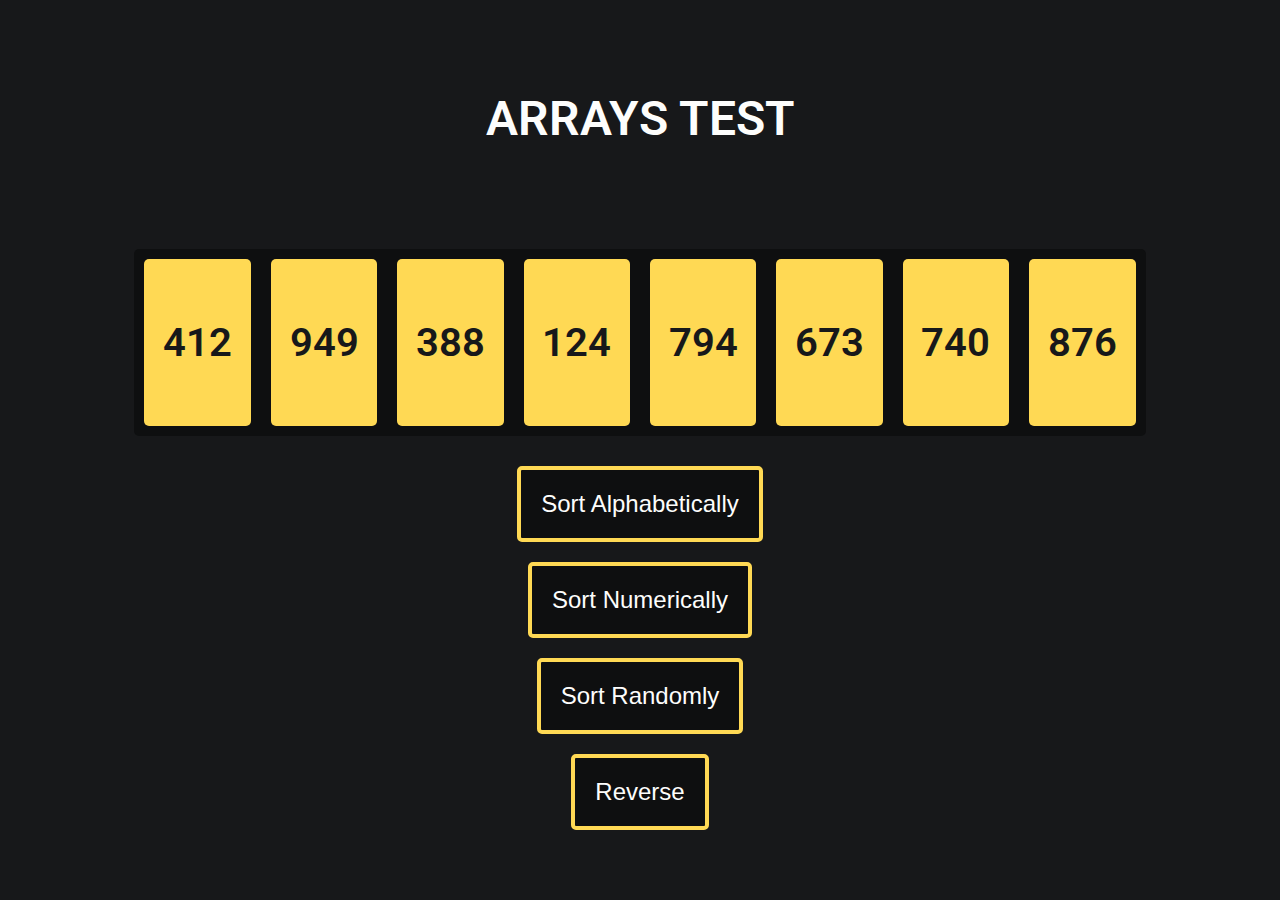
<file: arrays/index.html>
<!DOCTYPE html>

<html>

<head>
    <title>Arrays test</title>

    <meta name="viewport" content="width=device-width, initial-scale=1.0">

    <link rel="stylesheet" href="styles.css">
    <script src="myscripts.js"></script>

    <link rel="preconnect" href="https://fonts.googleapis.com">
    <link rel="preconnect" href="https://fonts.gstatic.com" crossorigin>
    <link href="https://fonts.googleapis.com/css2?family=Roboto:wght@100;300;400;500;700;900&display=swap" rel="stylesheet">
</head>

<body>
    <h1 id="middle_text">ARRAYS TEST</h1>
    <div id="container">
    </div>
    <button type="button" class="button" onclick="sort_aph()">Sort Alphabetically</button>
    <button type="button" class="button" onclick="sort_num()">Sort Numerically</button>
    <button type="button" class="button" onclick="sort_ran()">Sort Randomly</button>
    <button type="button" class="button" onclick="sort_reverse()">Reverse</button>
</body>

</html>
</file>
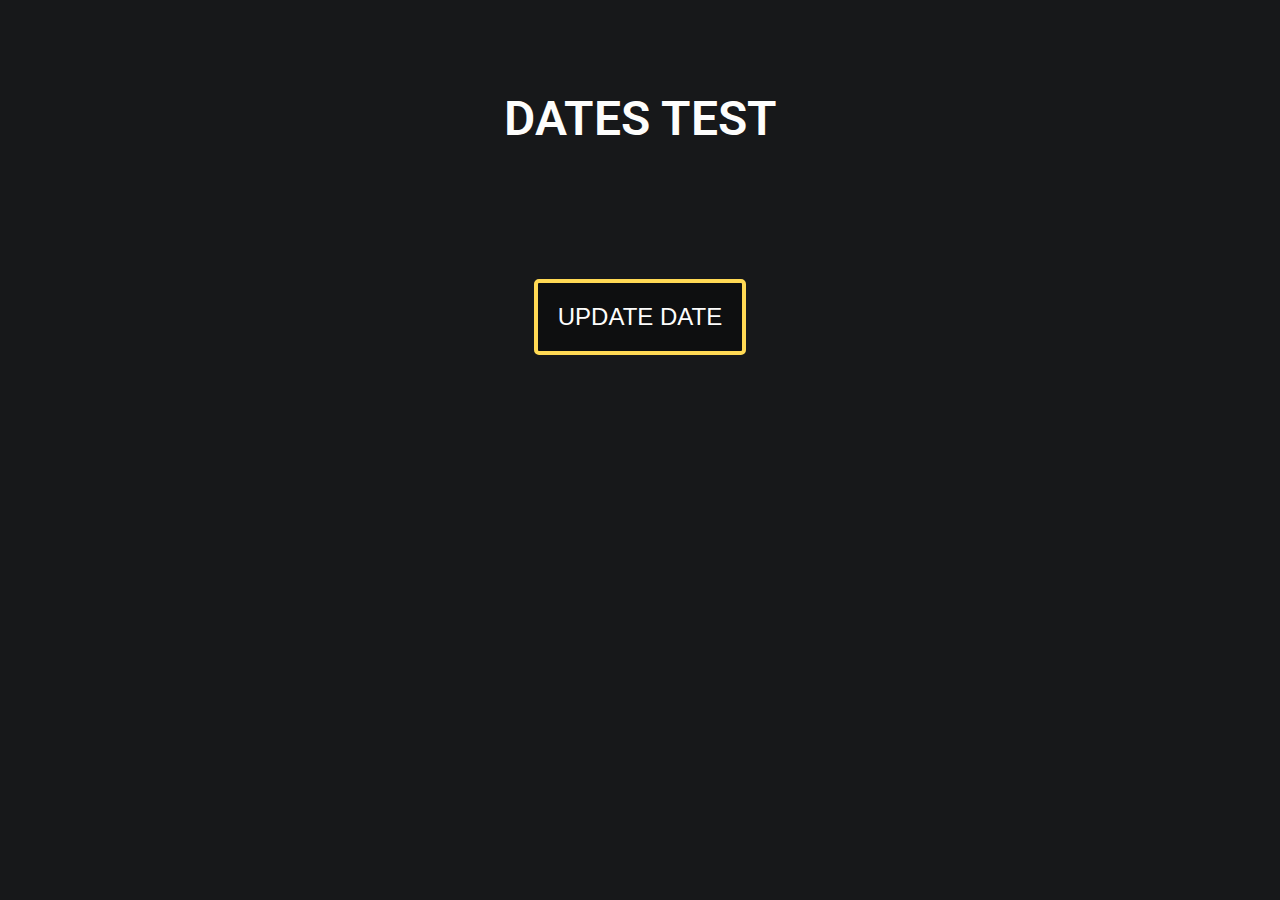
<file: dates/index.html>
<!DOCTYPE html>

<html>

<head>
    <title>Dates test</title>

    <meta name="viewport" content="width=device-width, initial-scale=1.0">

    <link rel="stylesheet" href="styles.css">
    <script src="myscripts.js"></script>

    <link rel="preconnect" href="https://fonts.googleapis.com">
    <link rel="preconnect" href="https://fonts.gstatic.com" crossorigin>
    <link href="https://fonts.googleapis.com/css2?family=Roboto:wght@100;300;400;500;700;900&display=swap" rel="stylesheet">

</head>

<body>
    <h1 id="middle_text">DATES TEST</h1>
    <div id="container"></div>
    <button type="button" class="button" onclick="update_date()">UPDATE DATE</button>
</body>

</html>
</file>
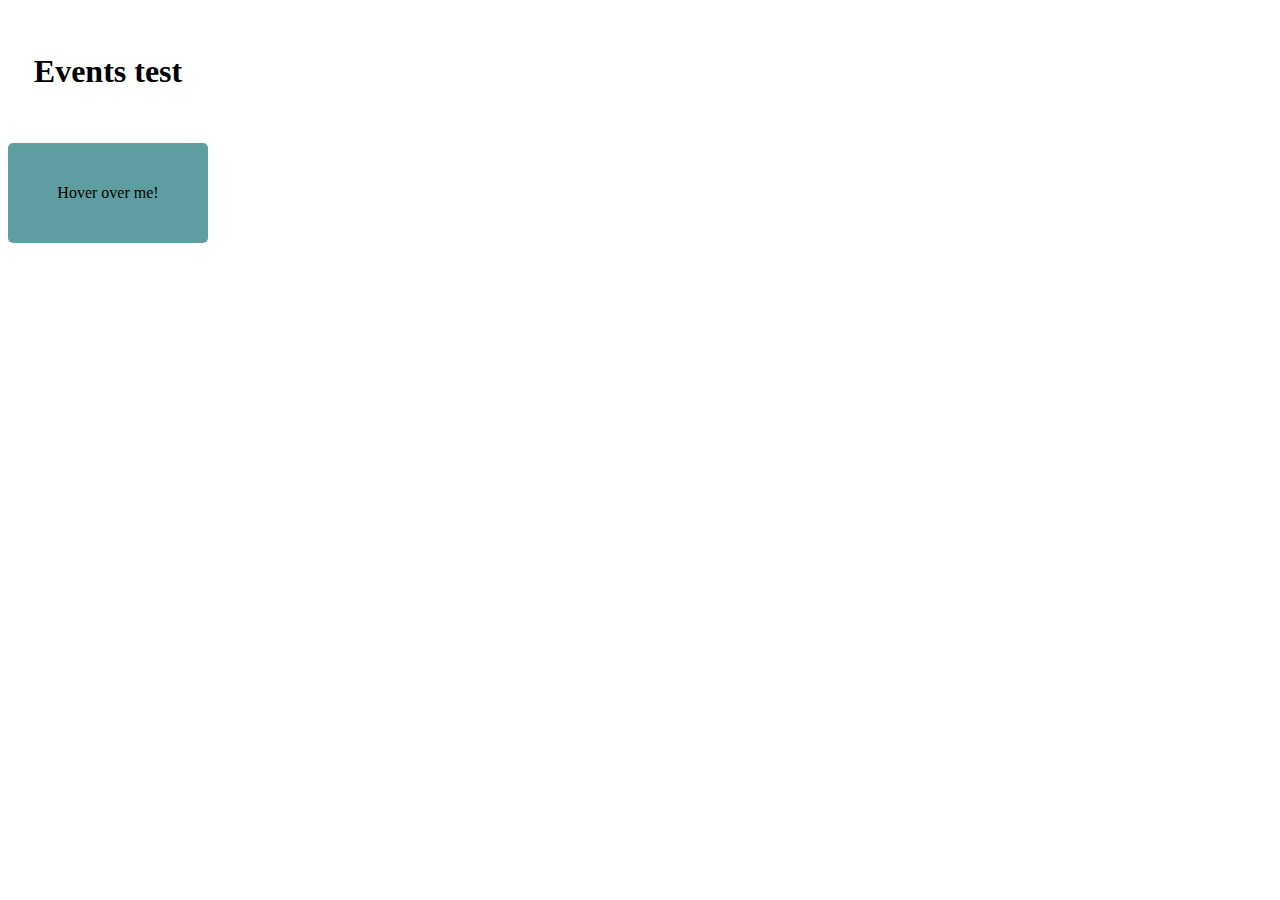
<file: events/index.html>
<!DOCTYPE html>

<head>
    <link rel="stylesheet" href="styles.css">
    <script src="myscripts.js"></script>
</head>

<body>
    <h1 id="header">Events test</h1>
    <div id="test" onmouseenter="enter()" onmouseleave="leave()">
        <p>Hover over me!</p>
    </div>
</body>
</file>
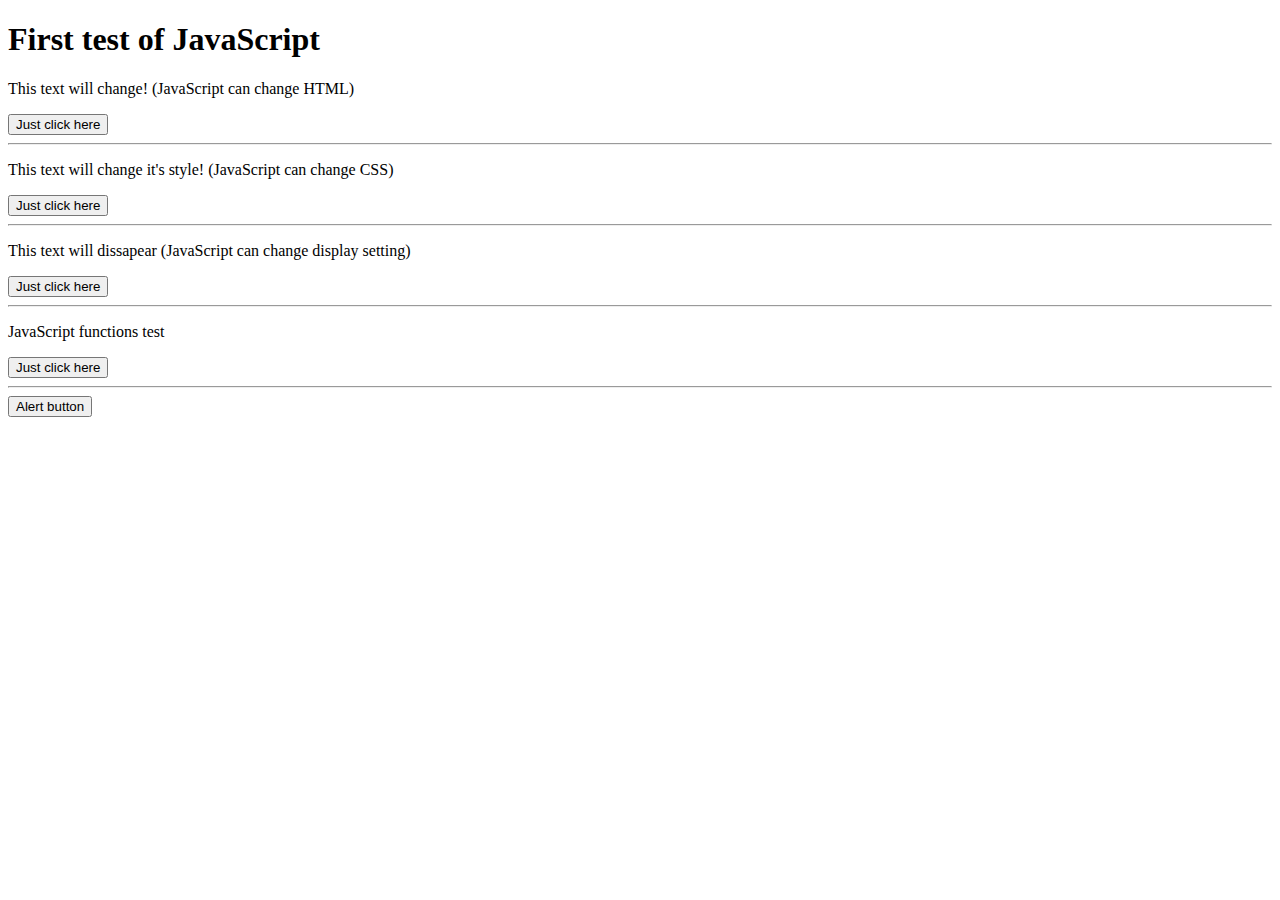
<file: first/index.html>
<!DOCTYPE html>
<html>

<head>

</head>

<body>
    <h1>First test of JavaScript</h1>
    <p id="test">This text will change! (JavaScript can change HTML)</p>
    <button type="button" onclick="document.getElementById('test').innerHTML = 'This is cool 😎👍'">Just click here</button>
    <hr>

    <p id="css-test">This text will change it's style! (JavaScript can change CSS)</p>
    <button type="button" onclick="document.getElementById('css-test').style.color = '#e65f55'">Just click here</button>
    <hr>

    <p id="display-test">This text will dissapear (JavaScript can change display setting)</p>
    <button type="button" onclick="document.getElementById('display-test').style.display = 'none'">Just click here</button>
    <hr>
    
    <p id="functions-test">JavaScript functions test </p>
    <button type="button" onclick="first_function()">Just click here</button>
    <hr>

    <button type="button" onclick="window.alert('Some alert test')">Alert button</button>

    <script src="scripts.js"></script>
</body>

</html>
</file>
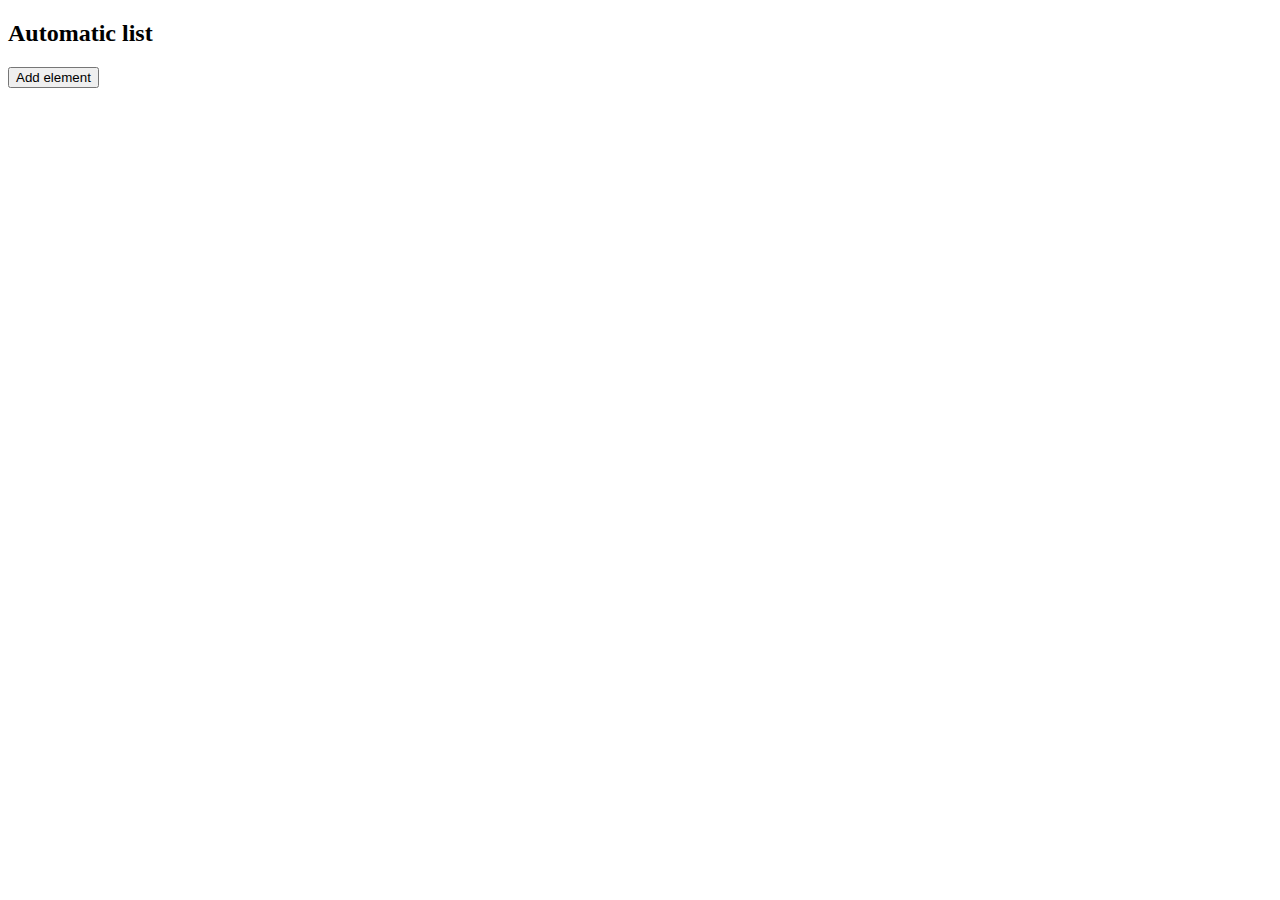
<file: template_literals/index.html>
<!DOCTYPE html>
<html>

<body>

    <h2>Automatic list</h2>

    <button type="button" onclick="add_element()">Add element</button>

    <p id="demo"></p>

    <script src="myscripts.js"></script>
</body>

</html>
</file>
<file: arrays/styles.css>
body {
    display: flex;
    justify-content: center;
    align-items: center;
    flex-direction: column;

    background-color: #17181a;
    font-family: 'Roboto', sans-serif;
}

#middle_text {
    color: #fdfdfc;
    font-weight: 600;
    padding: 50px;
    font-size: 3rem;
} 

#container {
    width: 80%;
    display: flex;
    justify-content: center;
    align-items: center;
    margin: 20px;

    border-radius: 5px;

    background-color: #0e0f10;
}

.element {
    display: flex;
    justify-content: center;
    align-items: center;

    border-radius: 5px;

    width: 20%;
    padding: 20px 10px;
    margin: 10px;
    background-color: #ffd954;
}

.item-text {
    font-size: 2.5rem;
    font-weight: 600;
    color: #17181a;
}

.button {
    padding: 20px;
    margin: 10px;
    background-color: #0e0f10;

    color: #fdfdfc;
    font-size: 1.5rem;

    border: 4px solid #ffd954;
    border-radius: 5px;

    transition: all 0.2s ease-in-out;
}

.button:hover {
    background-color: #ffd954;
    color: #17181a;

    transform: translateY(5px);
    box-shadow: inset 0px 10px 20px 2px rgba(0, 0, 0, 0.5);
}
</file>
<file: dates/styles.css>
body {
    display: flex;
    justify-content: center;
    align-items: center;
    flex-direction: column;

    background-color: #17181a;
    font-family: 'Roboto', sans-serif;
}

#middle_text {
    color: #fdfdfc;
    font-weight: 600;
    padding: 50px;
    font-size: 3rem;
} 

#container {
    width: 90%;
    display: flex;
    justify-content: center;
    align-items: center;
    margin: 20px;

    border-radius: 5px;

    background-color: #0e0f10;
}

.element {
    display: flex;
    justify-content: center;
    align-items: center;

    border-radius: 5px;

    width: 20%;
    padding: 10px;
    margin: 5px;
    background-color: #ffd954;
}

.item-text {
    font-size: 1.5rem;
    font-weight: 600;
    color: #17181a;
}

.button {
    padding: 20px;
    margin: 10px;
    background-color: #0e0f10;

    color: #fdfdfc;
    font-size: 1.5rem;

    border: 4px solid #ffd954;
    border-radius: 5px;

    transition: all 0.2s ease-in-out;
}

.button:hover {
    background-color: #ffd954;
    color: #17181a;

    transform: translateY(5px);
    box-shadow: inset 0px 10px 20px 2px rgba(0, 0, 0, 0.5);
}
</file>
<file: events/styles.css>
#test {
    display: flex;
    justify-content: center;
    align-items: center;
    width: 200px;
    height: 100px;

    background-color: cadetblue;
    border-radius: 5px;
}

#header {
    display: flex;
    justify-content: center;
    align-items: center;
    width: 200px;
    height: 100px;

    transition: all 0.2s ease-in-out;
    border-radius: 5px;
}
</file>
